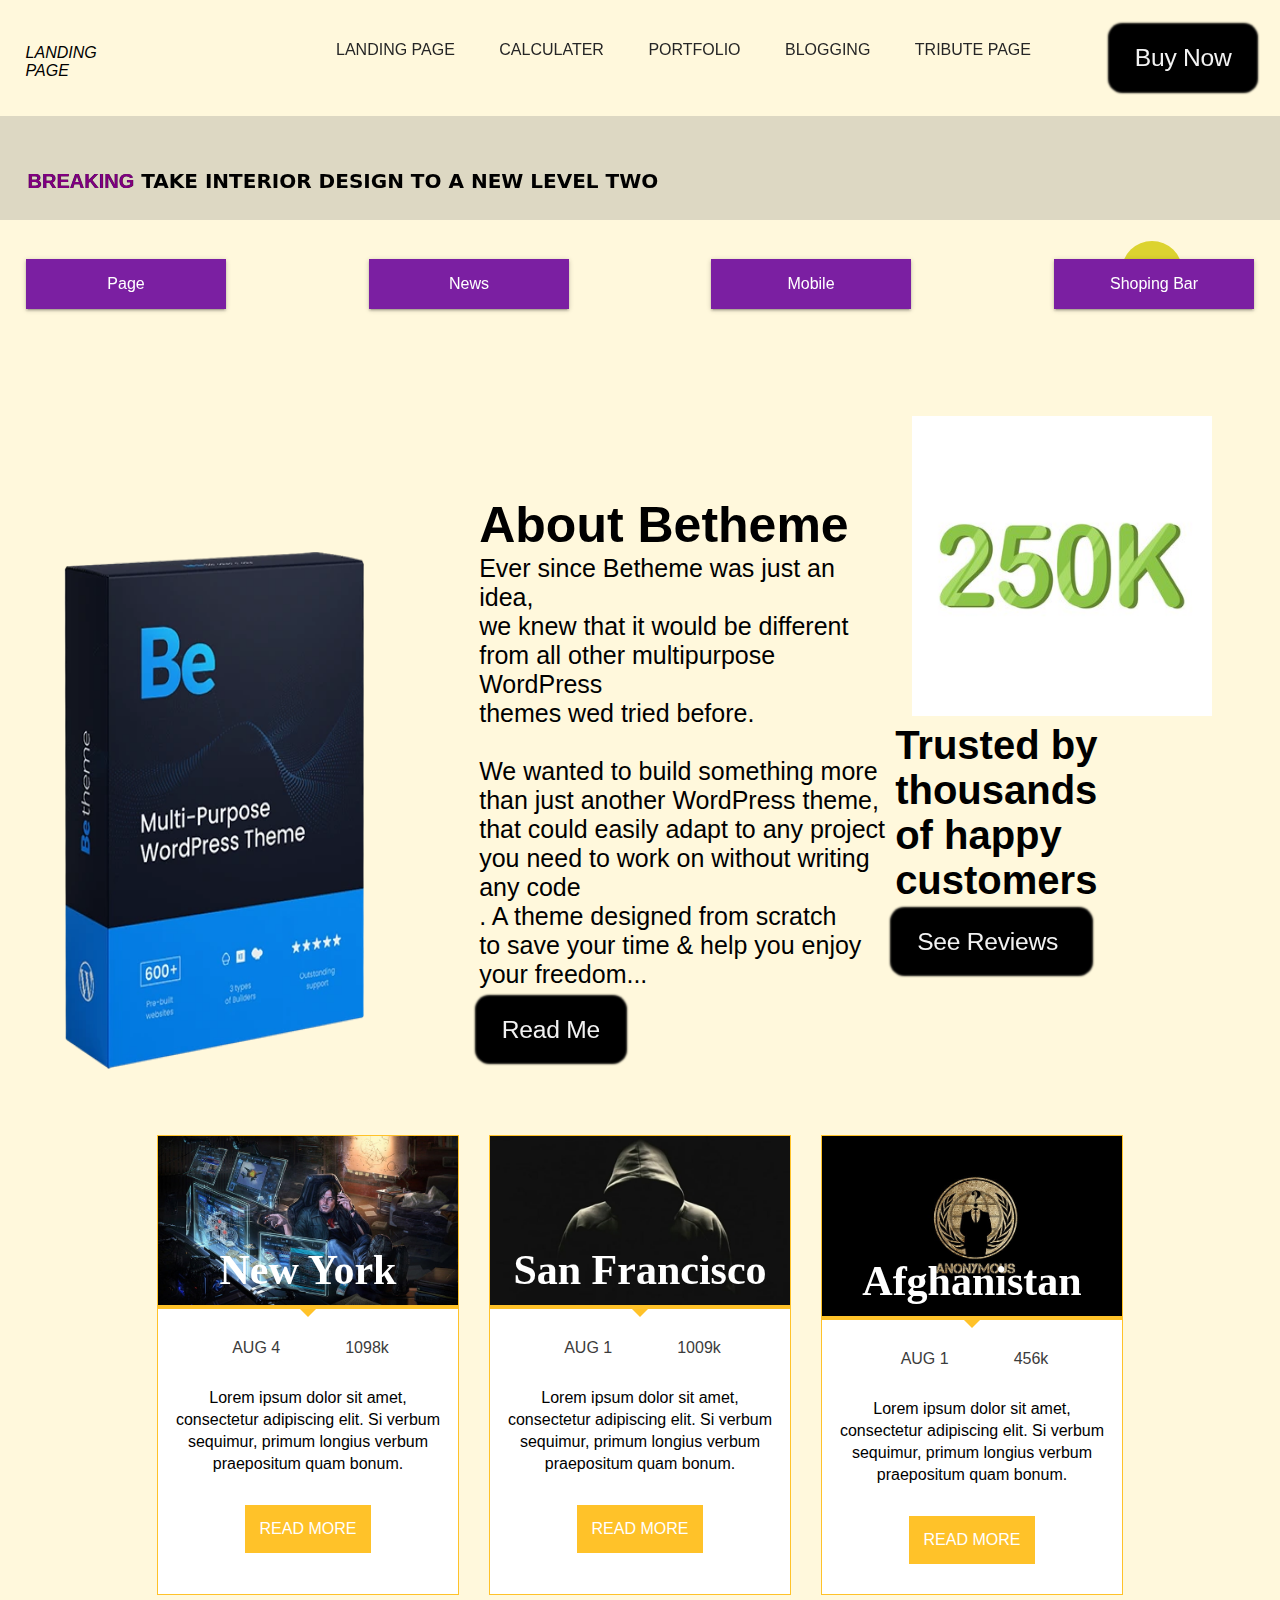
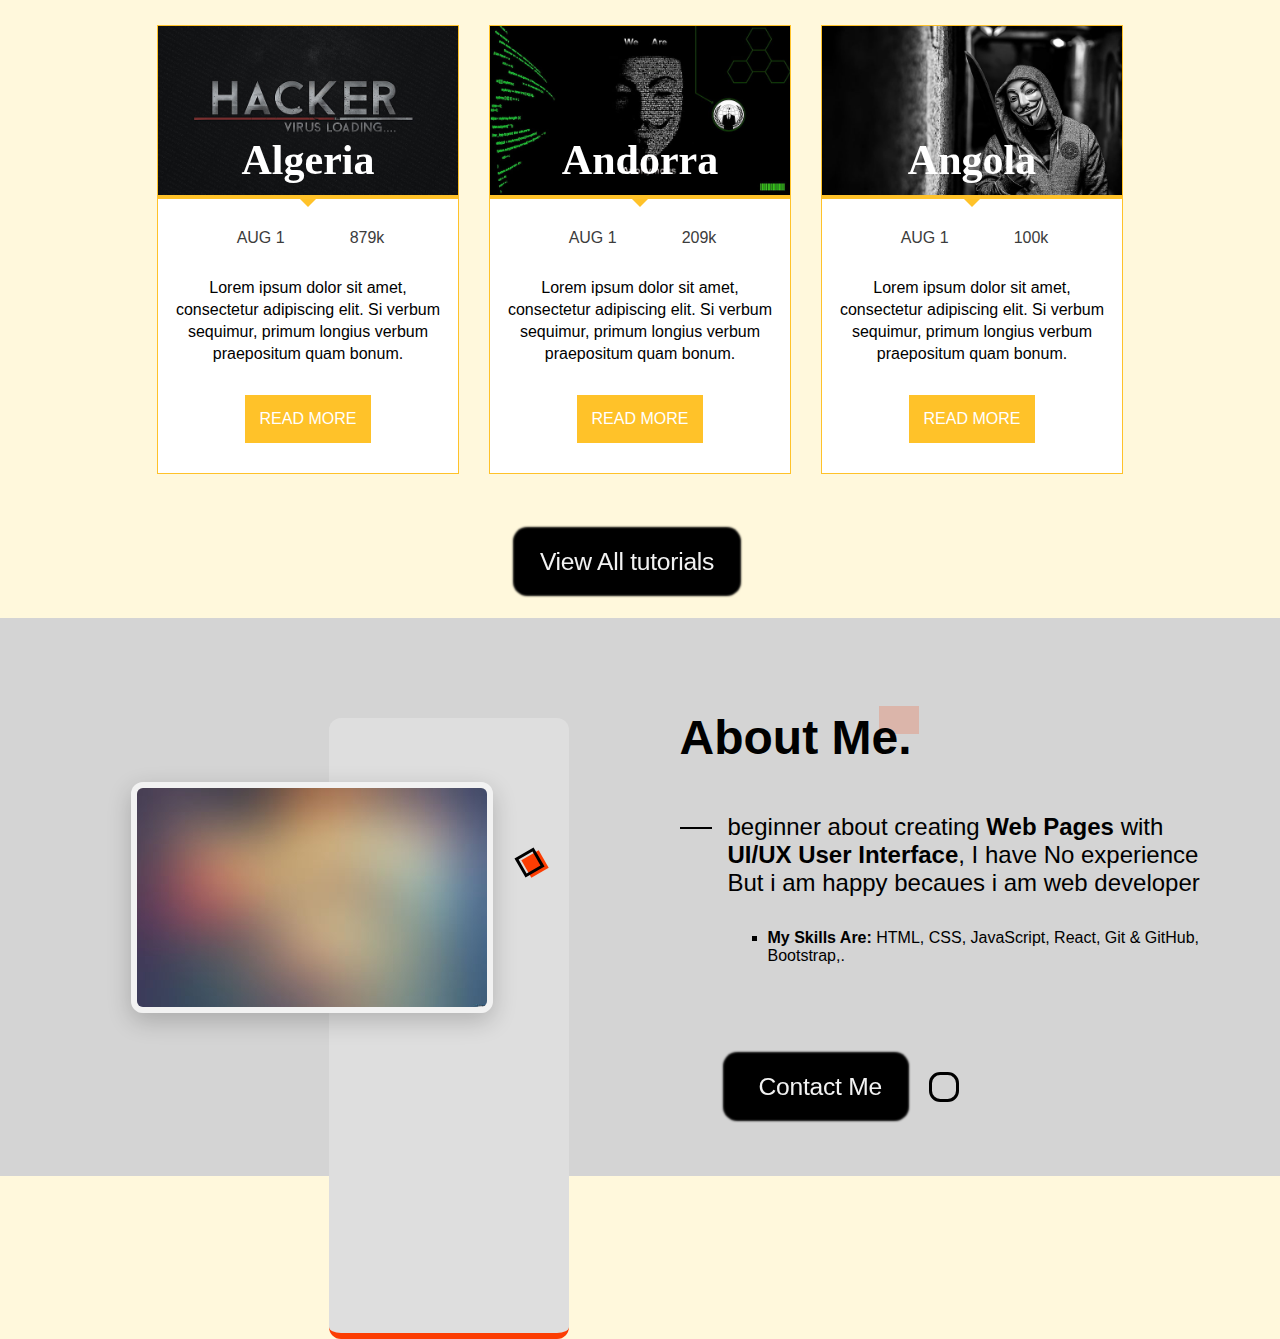
<file: index.html>
<!DOCTYPE html>
<html lang="en">
<head>
    <meta charset="UTF-8">
    <meta name="viewport" content="width=device-width, initial-scale=1.0">
    
    <title>LANDING PAGE</title>
    <link rel="stylesheet" href="https://cdnjs.cloudflare.com/ajax/libs/font-awesome/6.5.2/css/all.min.css" integrity="sha512-SnH5WK+bZxgPHs44uWIX+LLJAJ9/2PkPKZ5QiAj6Ta86w+fsb2TkcmfRyVX3pBnMFcV7oQPJkl9QevSCWr3W6A==" crossorigin="anonymous" referrerpolicy="no-referrer" />
<link rel="stylesheet" href="style.css">

</head>
<body>
    <!-- this is the navbar -->
  <div class="responsive-bar">
    <div class="logo">
        </div>
        <div class="menu">
        <h4>Menu</h4>
        </div>
    </div>
<nav>
        <div class="logo">
        </div>
     <ul>
        <li><a href="#">LANDING PAGE</a></li>
         <li><a href="file:///E:/Codesoft/Codesoft/calculater/index.html">Calculater</a></li>
         <li><a href="file:///E:/Codesoft/Codesoft/Portfolio/index.html">Portfolio</a></li>
         <li><a href="index.page2.html">BLOGGING</a></li>
         <li><a href="file:///E:/Codesoft/Codesoft/TRIBUTE%20PAGE/index.html">TRIBUTE PAGE</a></li>
        </ul>
    </nav>
             <!-- this is navbar part there icon -->
    <div class="contanier">
        <div class="navbar">
           <div class="icon"><br> <i class="fa-brands fa-discord"> LANDING PAGE</i></div>
            <button class="button">Buy Now</button>
        </div>
    </div>
    <!-- second line bar -->
    <div class="navbar2">
            <h3 class="h3"> <samp style="color: purple;">BREAKING</samp>
                TAKE INTERIOR DESIGN TO A NEW LEVEL TWO</h3>
                <div class="searchBox">
                    <input type="search" placeholder="Search">
                    <i class="fa fa-search"></i>
                </div>
    </div>
        <!-- this is line dropdown -->
    <div class="drop" >
        <div class="dropdown">Page
            <ul class="dropdown-menu">
              <li><a href="#">Home One</a></li>
              <li><a href="#">Home Two</a></li>
              <li><a href="#">About Page</a></li>
              <li><a href="#">Contact</a></li>
            </ul>
            
    </div>
    <div class="dropdown">News
        <ul class="dropdown-menu">
          <li><a href="#">Basket Bull</a></li>
          <li><a href="#">Cricket</a></li>
          <li><a href="#">Boxing</a></li>
          <li><a href="#">Other</a></li>
        </ul>
</div>
<div class="dropdown">Mobile
    <ul class="dropdown-menu">
      <li><a href="#">Q mobile</a></li>
      <li><a href="#">I phone</a></li>
      <li><a href="#">Biov</a></li>
      <li><a href="#">Harry</a></li>
    </ul>
</div>
<div class="dropdown">Shoping Bar
    <ul class="dropdown-menu">
      <li><a href="#">Stylo</a></li>
      <li><a href="#">Nike</a></li>
      <li><a href="#">blogo</a></li>
      <li><a href="#">ailbaba</a></li>
    </ul>
</div>
    </div>

    <!-- three line betheme img  -->

    <div class="betheme">
      <img class="box1" src="./betheme-box.webp" alt="">
      <div class="themebe"><h1>
        About Betheme
      </h1>
      <p>Ever since Betheme was just an idea, <br>
         we knew that it would be different<br>
          from all other multipurpose WordPress<br>
           themes wed tried before.</p><br>
           <p>We wanted to build something more <br>
            than just another WordPress theme,<br>
             that could easily adapt to any project<br>
              you need to work on without writing any code<br>
              . A theme designed from scratch <br>
              to save your time & help you enjoy <br>
              your freedom...</p>
              <button class="button">Read Me</button>
       </div>
      <div class="viewport">
        <img class="box1" src="./250k-followers-token-thanks-celebration-250000-subscribers-banner_945339-1462.jpg" alt="">
        <h1 style="font-size: 40px;" >Trusted by thousands <br>
          of happy customers</h1>
          <button class="button">See Reviews <i class="fa-solid fa-arrow-right"></i></button>
      </div>
    </div>
       <br>
       <br>
  

<!-- img card bar -->

       <div class="blog-wrapper">
        <div class="blog-card">
          <div class="card-img"><img src="row 1.jpg">
            <h1>New York</h1>
          </div>
          <div class="card-details"><span><i class="fa fa-calendar"></i>AUG 4</span><span><i class="fa fa-heart"></i>1098k</span></div>
          <div class="card-text"><p>Lorem ipsum dolor sit amet, consectetur adipiscing elit. Si verbum sequimur, primum longius verbum praepositum quam bonum.</p></div>
          <div class="read-more">Read More</div>
        </div>
        <div class="blog-card">
          <div class="card-img"><img src="row2.jpg">
            <h1>San Francisco</h1>
          </div>
          <div class="card-details"><span><i class="fa fa-calendar"></i>AUG 1</span><span><i class="fa fa-heart"></i>1009k</span></div>
          <div class="card-text"><p>Lorem ipsum dolor sit amet, consectetur adipiscing elit. Si verbum sequimur, primum longius verbum praepositum quam bonum.</p></div>
          <div class="read-more">Read More</div>
        </div>
        <div class="blog-card">
          <div class="card-img"><img src="row3.jpg">
            <h1>Afghanistan</h1>
          </div>
          <div class="card-details"><span><i class="fa fa-calendar"></i>AUG 1</span><span><i class="fa fa-heart"></i>456k</span></div>
          <div class="card-text"><p>Lorem ipsum dolor sit amet, consectetur adipiscing elit. Si verbum sequimur, primum longius verbum praepositum quam bonum.</p></div>
          <div class="read-more">Read More</div>
        </div>
        <div class="blog-card">
          <div class="card-img"><img src="row04.jpg">
            <h1>Algeria</h1>
          </div>
          <div class="card-details"><span><i class="fa fa-calendar"></i>AUG 1</span><span><i class="fa fa-heart"></i>879k</span></div>
          <div class="card-text"><p>Lorem ipsum dolor sit amet, consectetur adipiscing elit. Si verbum sequimur, primum longius verbum praepositum quam bonum.</p></div>
          <div class="read-more">Read More</div>
        </div>
        <div class="blog-card">
          <div class="card-img"><img src="row5.jpg">
            <h1>Andorra</h1>
          </div>
          <div class="card-details"><span><i class="fa fa-calendar"></i>AUG 1</span><span><i class="fa fa-heart"></i>209k</span></div>
          <div class="card-text"><p>Lorem ipsum dolor sit amet, consectetur adipiscing elit. Si verbum sequimur, primum longius verbum praepositum quam bonum.</p></div>
          <div class="read-more">Read More</div>
        </div>
        <div class="blog-card">
          <div class="card-img"><img src="row6.jpg">
            <h1>Angola</h1>
          </div>
          <div class="card-details"><span><i class="fa fa-calendar"></i>AUG 1</span><span><i class="fa fa-heart"></i>100k</span></div>
          <div class="card-text"><p>Lorem ipsum dolor sit amet, consectetur adipiscing elit. Si verbum sequimur, primum longius verbum praepositum quam bonum.</p></div>
          <div class="read-more">Read More</div>
        </div>
      </div>
      <div align="center" ><button class="button">View All tutorials</button></div>
            
      <!-- four line about section last one -->

      <section class="about section" id="about">
        <div class="about__container container grid">
          <h2 class="section__title-1">
            <span>About Me.</span>
          </h2>
      
          <div class="about__perfil">
            <div class="about__image">
              <img src="./blur.jpg" alt="image" class="about__img">
      
              <div class="about__shadow"></div>
      
              <div class="geometric-box"></div>
      
              <div class="about__box"></div>
            </div>
          </div>
      
          <div class="about__info">
            <p class="about__description">
              beginner about creating <b>Web Pages</b> with
              <b>UI/UX User Interface</b>, I have  No
              experience But i am happy becaues i am web developer
              
            </p>
      
            <ul class="about__list">
              <li class="about__item">
                <b>My Skills Are:</b> HTML, CSS, JavaScript,
                React, Git & GitHub, Bootstrap,.
              </li>
            </ul>
      
            <div class="about__buttons">
              <a href="#contact" class="button">
                <i class="ri-send-plane-line"></i> Contact Me
              </a>
      
              <a href="https://www.linkedin.com/in/hk-khan-17b7842b8/" target="_blank" class="button__ghost">
                <i class="ri-linkedin-box-line"></i>
              </a>
            </div>
          </div>
        </div>
      </section>

</body>
        <script type="text/javascript">
        $(window).on('scroll',function(){
            if($(window).scrollTop()){
                $('nav').addClass('black');
            }
            else{
                $('nav').removeClass('black');
            }
        })
  /*menu button onclick function*/         $(document).ready(function(){
                $('.menu h4').click(function(){
                    $("nav ul").toggleClass("active")
            })
            })
        </script>
</html>
</file>
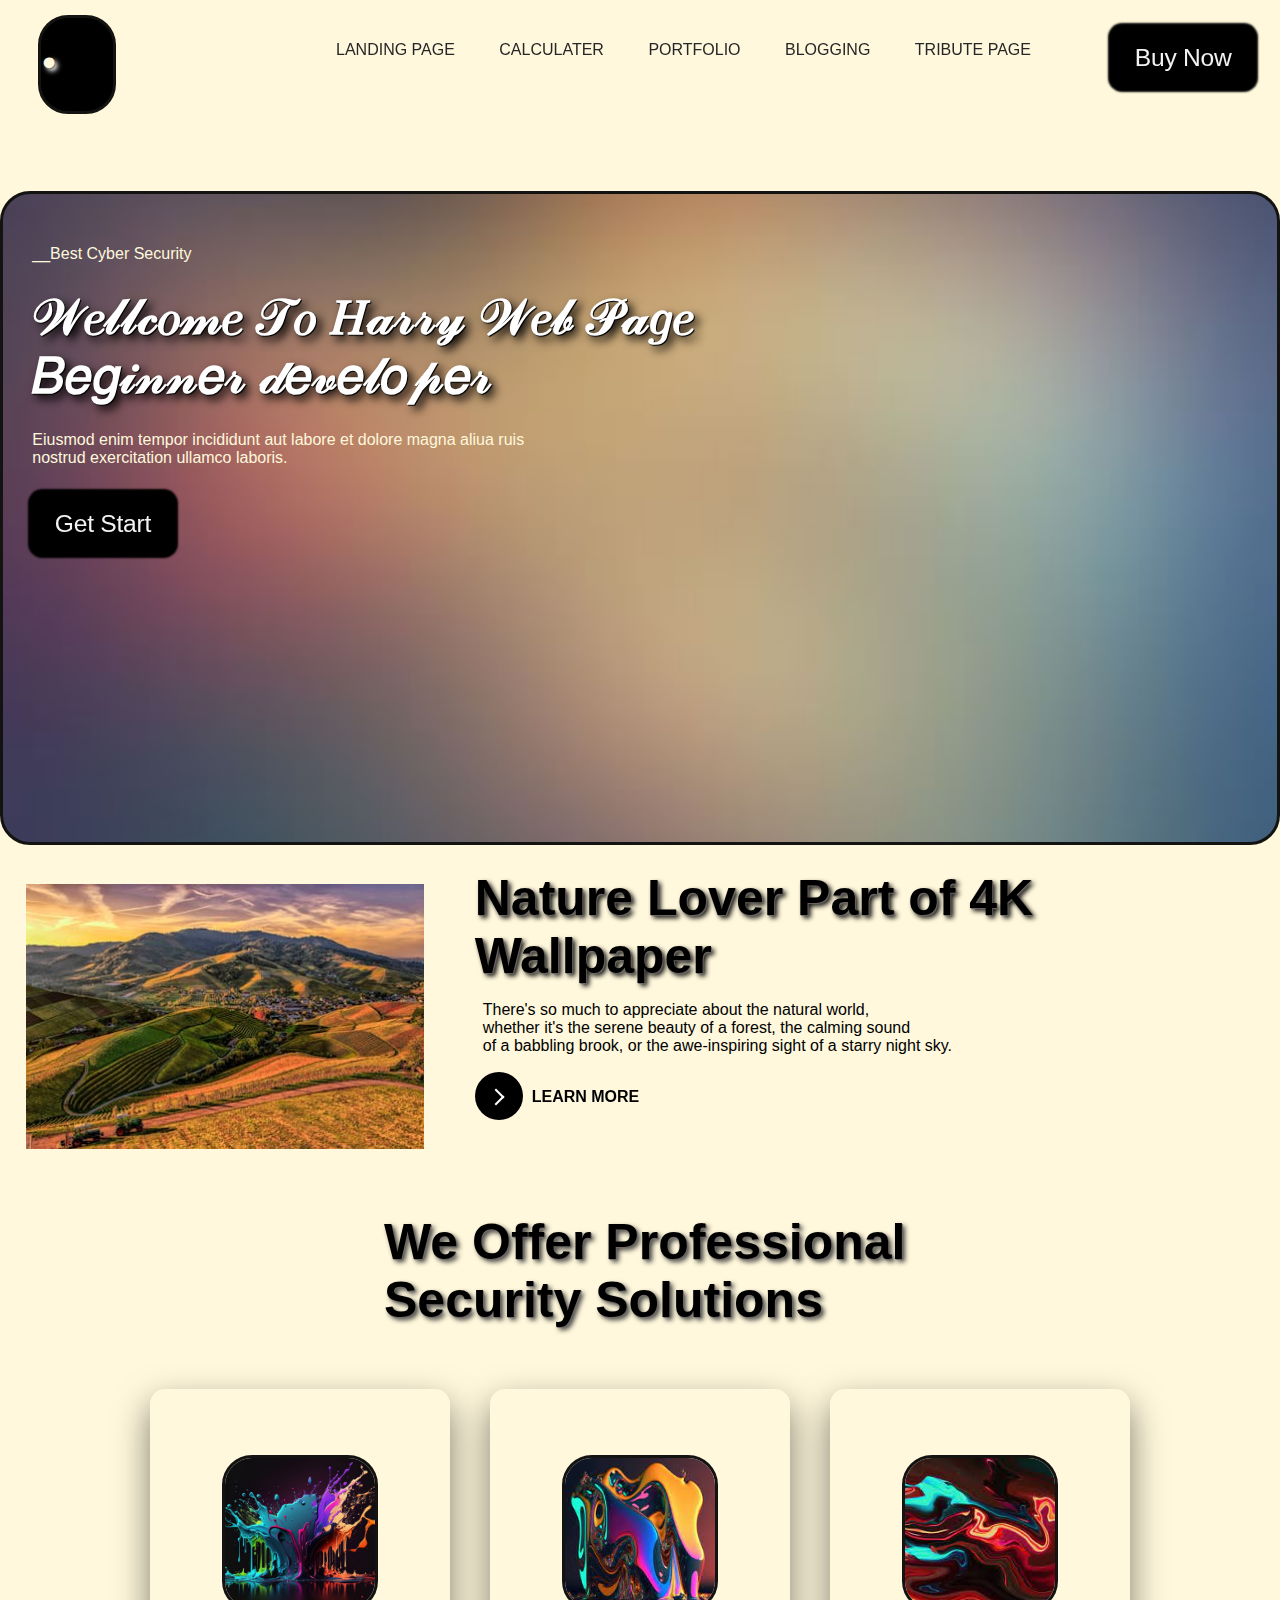
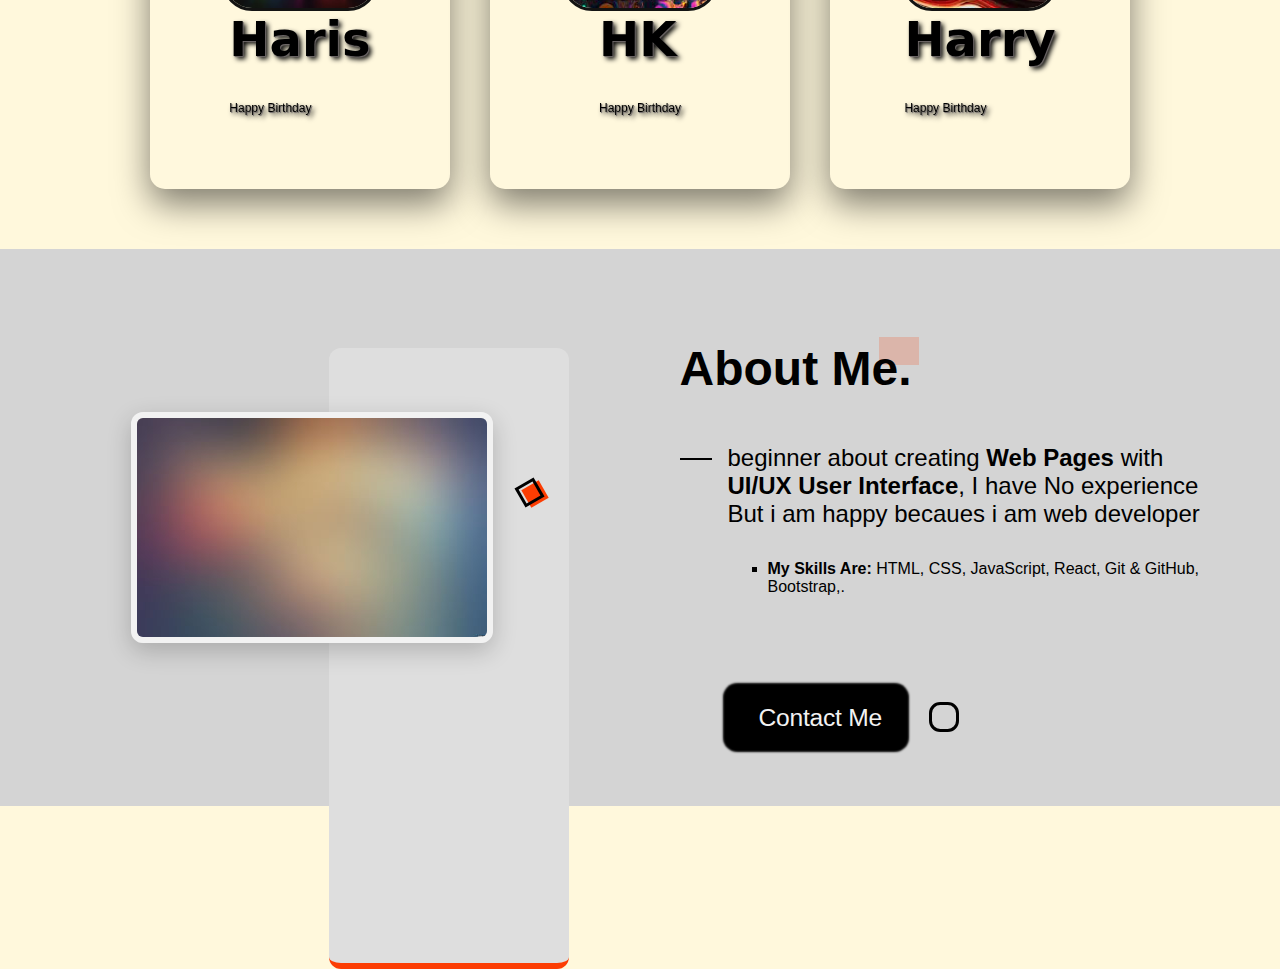
<file: index.page2.html>
<!DOCTYPE html>
<html lang="en">
<head>
    <meta charset="UTF-8">
    <meta name="viewport" content="width=device-width, initial-scale=1.0">
    <title>BLOGGING PLATFORM</title>
    <link rel="stylesheet" href="https://cdnjs.cloudflare.com/ajax/libs/font-awesome/6.5.2/css/all.min.css" integrity="sha512-SnH5WK+bZxgPHs44uWIX+LLJAJ9/2PkPKZ5QiAj6Ta86w+fsb2TkcmfRyVX3pBnMFcV7oQPJkl9QevSCWr3W6A==" crossorigin="anonymous" referrerpolicy="no-referrer" />
    <link rel="stylesheet" href="style.css">
</head>
<body class="bodyone">
      <!-- this is the navbar -->
  <div class="responsive-bar">
    <div class="logo">
        </div>
        <div class="menu">
        <h4>Menu</h4>
        </div>
    </div>
<nav>
        <div class="logo">
        </div>
     <ul>
        <li><a href="index.html">LANDING PAGE</a></li>
         <li><a href="file:///E:/Codesoft/Codesoft/calculater/index.html">Calculater</a></li>
         <li><a href="file:///E:/Codesoft/Codesoft/Portfolio/index.html">Portfolio</a></li>
         <li><a href="#">BLOGGING</a></li>
         <li><a href="file:///E:/Codesoft/Codesoft/TRIBUTE%20PAGE/index.html">TRIBUTE PAGE</a></li>
        </ul>
    </nav>
             <!-- this is navbar part there icon -->
    <div class="contanier">
        <div class="navbar">
           <div class="logoname"><br> <i class="fa-brands fa-discord">●⃝𝐇𝐊</i></div>
            <button class="button">Buy Now</button>
        </div>
    </div>
        <div class="textbackgroud">
    <div class="textone">
   
        <p class="texttwo">__Best Cyber Security</p>
        <h1 class="textthree">𝒲𝑒𝓁𝓁𝒸𝑜𝓂𝑒 𝒯𝑜 𝐻𝒶𝓇𝓇𝓎 𝒲𝑒𝒷 𝒫𝒶𝑔𝑒
            
            <br> 𝐵𝑒𝑔𝒾𝓃𝓃𝑒𝓇 𝒹𝑒𝓋𝑒𝓁𝑜𝓅𝑒𝓇</h1>
            <p class="textfour">Eiusmod enim tempor incididunt aut labore et dolore magna aliua ruis <br>
              nostrud exercitation ullamco laboris.</p>
              <button class="button">Get Start</button>
            </div>
        </div>
        <!-- part two  -->

        <div class="parttwo">
            <div class="wallpaper1"><img src="wallpaper1.jpeg" alt="">
            </div>
            <div class="moretext">
               <h1 class="moreone" >Nature Lover Part of 4K Wallpaper</h1>
               <p class="moretwo">There's so much to appreciate about the natural world, <br>
                 whether it's the serene beauty of a forest, the calming sound <br>
                  of a babbling brook, or the awe-inspiring sight of a starry night sky.</p>
                  <div id="conta">
                    <button class="learn-more">
                      <span class="circle" aria-hidden="true">
                        <span class="icon arrow"></span>
                      </span>
                      <span class="button-text">Learn More</span>
                    </button>
                  </div>
            </div>
        </div>
           <!-- part three -->
        <div class="partthree">
            <h1 class="Our">We Offer Professional<br> Security  Solutions</h1>
            <sect>
                <div class="contain">
                    <div class="car">
                        <div class="conte">
                            <div class="imgBx">
                                <img src="photo1.jpg">
                            </div>
                            <div class="contentBx">
                                <h3>Haris<br><span>Happy Birthday</span></h3>
                            </div>
                        </div>
                        <ul class="sci">
                            <li>
                                <a href="">happy</a>
                            </li>
                            <li>
                                <a href="">birth</a>
                            </li>
                            <li>
                                <a href="">day</a>
                            </li>
                        </ul>
                    </div>
                    <div class="car">
                        <div class="conte">
                            <div class="imgBx">
                                <img src="photo2.jpeg">
                            </div>
                            <div class="contentBx">
                                <h3>HK<br><span>Happy Birthday</span></h3>
                            </div>
                        </div>
                        <ul class="sci">
                            <li>
                                <a href="">happy</a>
                            </li>
                            <li>
                                <a href="">birth</a>
                            </li>
                            <li>
                                <a href="">day</a>
                            </li>
                        </ul>
                    </div>
                    <div class="car">
                        <div class="conte">
                            <div class="imgBx">
                                <img src="photo3.jpeg">
                            </div>
                            <div class="contentBx">
                                <h3>Harry<br><span>Happy Birthday</span></h3>
                            </div>
                        </div>
                        <ul class="sci">
                            <li>
                                <a href="">happy</a>
                            </li>
                            <li>
                                <a href="">birth</a>
                            </li>
                            <li>
                                <a href="">day</a>
                            </li>
                        </ul>
                    </div>
                </div>
            </sect>
        </div>


        <section class="about section" id="about">
            <div class="about__container container grid">
              <h2 class="section__title-1">
                <span>About Me.</span>
              </h2>
          
              <div class="about__perfil">
                <div class="about__image">
                  <img src="./blur.jpg" alt="image" class="about__img">
          
                  <div class="about__shadow"></div>
          
                  <div class="geometric-box"></div>
          
                  <div class="about__box"></div>
                </div>
              </div>
          
              <div class="about__info">
                <p class="about__description">
                  beginner about creating <b>Web Pages</b> with
                  <b>UI/UX User Interface</b>, I have  No
                  experience But i am happy becaues i am web developer
                  
                </p>
          
                <ul class="about__list">
                  <li class="about__item">
                    <b>My Skills Are:</b> HTML, CSS, JavaScript,
                    React, Git & GitHub, Bootstrap,.
                  </li>
                </ul>
          
                <div class="about__buttons">
                  <a href="#contact" class="button">
                    <i class="ri-send-plane-line"></i> Contact Me
                  </a>
          
                  <a href="https://www.linkedin.com/in/hk-khan-17b7842b8/" target="_blank" class="button__ghost">
                    <i class="ri-linkedin-box-line"></i>
                  </a>
                </div>
              </div>
            </div>
          </section>
    
</body>
</html>
</file>
<file: style.css>
*{
    margin: 0;
    font-family: 'Gill Sans', 'Gill Sans MT', Calibri, 'Trebuchet MS', sans-serif;
}
body{
  background-color: cornsilk;
}

.responsive-bar{
  display: none;
}
nav{
  width: 100%;
  position: fixed;
  top: 0;
  left: 0;
  height: 100px;
  padding: 10px 100px;
  box-sizing: border-box;
  transition: .5s;
}
nav.black{
  background: rgba(0,0,0,0.8);
  height: 80px;
  padding: 10px 50px;
}
nav .logo{
  float: left;
}
nav .logo img{
  height: 80px;
  transition: .5s;
}
nav.black .logo img{
  height: 60px;
}
nav > ul{
  width: 80%;
  margin: 0 auto;
  padding: 0;
  float: right;
}
nav > ul > li{
  list-style: none;
  display: inline-block;
}
nav > ul > li > a:hover{
  background: #f00;
  color: #fff;
}
nav > ul > li > a{
  color: #262626;
  text-decoration: none;
  text-transform: uppercase; /*for capitalisation of letters */
  line-height: 80px;
  padding: 5px 20px;
  transition: .5s;   
}
nav.black > ul > li > a{
  color: #fff;
  line-height: 60px;
}
@media(max-width:768px){
  .responsive-bar{
      display: block;
      width: 100%;
      height: 60px;
      background: #262626;
      position: fixed;
      top: 0;
      left: 0;
      padding: 5px 20px;
      box-sizing: border-box;
      z-index: 1;
  }
  .responsive-bar .logo img{
      float: left;
      height: 50px;  
  }
  .responsive-bar .menu h4{
      float: right;
      color: #fff;
      margin: 0;
      padding: 0;
      line-height: 50px;
      cursor: pointer;
      text-transform: uppercase;
  }
  nav{
      padding: 0;
  }
  nav,
  nav.black{
  background: #262626;
  height: 60px;
  padding: 0;
  }
  nav .logo{
      display: none;
  }
  nav ul{
      position: absolute;
      width: 100%;
      top: 60px;
      left: 0;
      background: #262626;
      float: none;
      display: none;
  }
  nav ul.active{
      display: block;
  }
  nav ul li{
      width: 100%;
  }
  nav ul li a{
      display: block;
      padding: 0;
      width: 100%;
      text-align: center;
      line-height: 30px !important;
      color: #fff;
      
  }

  nav > ul{
      width: 100%;
      display: none;
  }
  nav > ul > li{
      display: block;
      text-align: center;
  }
  .active{
      display: block;
  }
}

.contanier{
   background-color: cornsilk;

}
.navbar{
    display: flex;
    justify-content: space-between;
      border-radius: 30em;
}
.icon{
    width: 9%;
    height: 10vh;
     margin-left: 2%;
     margin-top: 2%;
     color:black;
     
}

h1{
    font-size: 50px;
    color: #FFC229;
    margin-top: 2%;
}
.button {
      appearance: none;
      background-color: #FFFFFF;
      border-radius: 40em;
      border-style: none;
      box-shadow: #ADCFFF 0 -12px 6px inset;
      box-sizing: border-box;
      color: #000000;
      cursor: pointer;
      display: inline-block;
      font-size: 1.2rem;
      font-weight: 500;
      letter-spacing: -.24px;
      margin: 0;
      outline: none;
      padding: 1rem 1.3rem;
      quotes: auto;
      text-align: center;
      text-decoration: none;
      transition: all .15s;
      user-select: none;
      -webkit-user-select: none;
      touch-action: manipulation;
      margin-top: 2%;
      margin-bottom: 2%;
      margin-right: 2%;
    }
    
    .button {
      background-color: #FFC229;
      box-shadow: 0px 0px 2px 2px rgb(0,0,0);
      transform: scale(1.125);
    }
    
    .button {
      transform: scale(1.025);
    }
    
    @media (min-width: 768px) {
      .button {
        font-size: 1.5rem;
        padding: .75rem 2rem;
      }
    }  
    
    .navbar2{
        display: flex;
        justify-content: space-between;
        background-color: rgba(128, 128, 128, 0.272);
    }
    .h3{
        font-size: 20px;
        margin-top: 4%;
        margin-bottom: 2%;
        margin-left: 2%;
     
       
        
    }
    .h3{
        
            --b: 0.1em;   /* the thickness of the line */
            --c: #1095c1; /* the color */
            
            color: #0000;
            padding-block: var(--b);
            background: 
              linear-gradient(var(--c) 50%,#000 0) 0% calc(100% - var(--_p,0%))/100% 200%,
              linear-gradient(var(--c) 0 0) 0% var(--_p,0%)/var(--_p,0%) var(--b) no-repeat;
            -webkit-background-clip: text,padding-box;
                    background-clip: text,padding-box;
            transition: .3s var(--_s,0s) linear,background-size .3s calc(.3s - var(--_s,0s));
          }
          .h3:hover {
            --_p: 100%;
            --_s: .3s;
          }
          
          h3 {
            font-family: system-ui, sans-serif;
            font-size: 3rem;
            margin:0;
            cursor: pointer;
            padding: 0 .1em;
          }
    
    .searchBox {
        position: absolute;
        top: 30%;
        left: 90%;
        transform: translate(-50%,-50%);
        display: flex;
        justify-content: center;
        align-items: center;
    }
    
    .searchBox input{
        background-color: rgb(48,168,220);
        border: none;
        outline: none;
        width: 0;
        padding: 0; 
        opacity: 0;
        border-radius: 40px;
        line-height: 40px;
        font-size: 18px;
        color: #fff;
        transition: all 1s;
    }
    
    .searchBox input::placeholder {
        color: rgba(255,255,255,.5);
        font-weight: 400;
    }
    
    .searchBox i {
        background-color: rgb(220, 211, 48);
        width: 40px;
        height: 40px;
        padding: 9px 10px;
        border-radius: 50%;
        text-align: center;
        line-height: 40px;
        font-size: 20px;
        cursor: pointer;
        transition: all .5s;
    }
    
    .searchBox:hover input{
        width: 240px;
        opacity: 1;
        padding: 10px 20px;
    }
    
    .searchBox:hover i{
        color: #fff;
    }
     

    .drop{
     display: flex;
     justify-content: space-between;
     margin-top: 3%;
     margin-left: 2%;
     margin-right: 2%;
     

     
    }
    .dropdown {
        background: #7b1fa2;
        color: #fff;
        cursor: pointer;
        height: 50px;
        line-height: 50px;
        position: relative;
        width: 200px;
        text-align: center;
        text-decoration: none;
        z-index: 1;
        transform: perspective(1000px);
         -webkit-box-shadow: 0 2px 2px 0 rgba(0, 0, 0, 0.14), 0 3px 1px -2px rgba(0, 0, 0, 0.12), 0 1px 5px 0 rgba(0, 0, 0, 0.2);
        box-shadow: 0 2px 2px 0 rgba(0, 0, 0, 0.14), 0 3px 1px -2px rgba(0, 0, 0, 0.12), 0 1px 5px 0 rgba(0, 0, 0, 0.2);
      }
      
      .dropdown-menu {
        background-color: #fff;
        list-style-type: none;
        margin: 0;
        padding: 0;
        position: absolute;
        left: 0;
        opacity: 0;
        text-align: center;
        top: 0;
        visibility: hidden;
        z-index: -99999;
      }
      
      .dropdown-menu li:first-child {
        cursor: default;
      }
      
      .dropdown-menu a {
        color: #000;
        display: inline-block;
        width: 100%;
        text-decoration: none;
        -webkit-transition: all 1s;
        transition: all 1s;
      }
      
      .dropdown-menu a:hover {
        background: #ba68c8;
        color: #fff;
      }
      
      .dropdown:hover .dropdown-menu {
        background: #7b1fa2;
        opacity: 1;
        visibility: visible;
        top: 100%;
        width: 100%;
        -webkit-transition: all .5s, background, 2s .5s linear;
        transition: all .5s, background 2s .5s linear;
      }
      /* .zindex{
       
          width: 24%;
          height: 35vh;
       
         margin-top: 5%;
        margin-bottom: 5%;
        margin-left: 9%; 
         display: flex;
        justify-content: space-between; 
        gap: 5%;
        

      } */
      .Card{
        font-size: 30px;
     margin-top: 50%;
        margin-bottom: 30%;
      }

      .betheme{
        display: flex; 
         justify-content:space-between;
         margin-top: 14%;
      }
      .box1{
        width:300px ;
        margin-top: 5%;
        margin-left: 5%;
        
      }
      .themebe{
        font-size: 25px;
        margin-left: 9%;
        
      }
      .viewport{
      margin-right: 3%;
        margin-top: -7%;
      }



      .blog-wrapper{
        padding:15px;
        display:flex;
        flex-direction:row;
        justify-content:center;
        flex-wrap:wrap;
        .blog-card{
          @include transition(.3s);
          max-width:300px;
          margin:15px;
          background:#fff;
          border:1px solid #FFC229;
          text-align:center;
          cursor:pointer;
          &:hover{
            box-shadow: 0 3px 10px 0 rgba(0,0,0,.1);
            .card-img{
              img{
                opacity:0.8;
              }
            }
          }
          .card-img{
            position:relative;
            text-align:center;
            background:#FFC229;
            img{
              @include transition(.3s);
              max-height:180px;
              width:100%;
              border-bottom:4px solid #FFC229;
            }
            &:before{
              content:'';
              position: absolute;
              bottom: -8px;
              left: 50%;
              margin-left: -10px;
              width: 0;
              height: 0;
              border-top: solid 10px #FFC229;
              border-left: solid 10px transparent;
              border-right: solid 10px transparent;
            }
            h1{
              position:absolute;
              margin:0;
              font-size:42px;
              bottom:15px;
              width:100%;
              color:#fff;
              font-family: 'Slabo 27px', serif;
            }
          }
          .card-details{
            margin-top:30px;
            font-family: 'Roboto', sans-serif;
            color:#3C3C3C;
            span{   
              padding:0 30px;
              i{
                margin-right:5px;
              }
              
            }
          }
          .card-text{
            padding:30px 15px;
            font-family: 'Roboto', sans-serif;
            line-height:22px;
          }
          .read-more{
            @include transition(.3s);
            display:inline-block;
            width:auto;
            text-align:center;
            text-transform:uppercase;
            background:#FFC229;
            color:#fff;
            padding:15px;
            margin-bottom:30px;
            font-family: 'Oswald', sans-serif;
            &:hover{
              background: darken(rgb(255, 208, 0),20%);
            }
          }
        }
      }
    

      :root {
        --header-height: 3.5rem;
      
        /*========== Colors ==========*/
        /*Color mode HSL(hue, saturation, lightness)*/
        --first-color: hsl(14, 98%, 50%);
        --black-color: hsl(0, 0%, 0%);
        --black-color-light: hsl(0, 0%, 40%);
        --white-color: hsl(0, 0%, 95%);
        --title-color: hsl(0, 0%, 0%);
        --text-color: hsl(0, 0%, 35%);
        --text-color-light: hsl(0, 0%, 64%);
        --body-color: hsl(0, 0%, 87%);
        --container-color: hsl(0, 0%, 83%);
      
        /*========== Font and typography ==========*/
        /*.5rem = 8px | 1rem = 16px ...*/
        --body-font: "Bai Jamjuree", sans-serif;
        --biggest-font-size: 2.5rem;
        --h1-font-size: 1.75rem;
        --h2-font-size: 1.25rem;
        --h3-font-size: 1.125rem;
        --normal-font-size: 0.938rem;
        --small-font-size: 0.813rem;
        --smaller-font-size: 0.75rem;
      
        /*========== Font weight ==========*/
        --font-regular: 400;
        --font-medium: 500;
        --font-semi-bold: 600;
        --font-bold: 700;
      
        /*========== z index ==========*/
        --z-tooltip: 10;
        --z-fixed: 100;
      }
      
      /*========== Responsive typography ==========*/
      @media screen and (min-width: 1150px) {
        :root {
          --biggest-font-size: 4.5rem;
          --h1-font-size: 3rem;
          --h2-font-size: 1.5rem;
          --h3-font-size: 1.25rem;
          --normal-font-size: 1rem;
          --small-font-size: 0.875rem;
          --smaller-font-size: 0.813rem;
        }
      }
      
      /*=============== BASE ===============*/
      
      
      html {
        scroll-behavior: smooth;
      }
      
      
      
      h1,
      h2,
      h3,
      h4 {
        color: var(--title-color);
        font-weight: var(--font-bold);
      }
      
      ul {
        list-style: none;
      }
      
      a {
        text-decoration: none;
      }
      
      img {
        display: block;
        max-width: 100%;
        height: auto;
      }
      
      /*=============== THEME ===============*/
      .nav__buttons {
        display: flex;
        align-items: center;
        column-gap: 1rem;
      }
      
      .change-theme {
        font-size: 1.25rem;
        color: var(--title-color);
        cursor: pointer;
        transition: color .3s;
      }
      
      /*=============== REUSABLE CSS CLASSES ===============*/
      .container {
        max-width: 1120px;
        margin-inline: 1.5rem;
      }
      
      .grid {
        display: grid;
        gap: 1.5rem;
      }
      
      .section {
        padding-block: 4rem 2rem;
      }
      
      .section__title-1,
      .section__title-2 {
        position: relative;
        font-size: var(--h1-font-size);
        width: max-content;
        margin: 0.75rem auto 2rem;
      }
      
      .section__title-1 span,
      .section__title-2 span {
        z-index: 5;
        position: relative;
      }
      
      .section__title-1::after,
      .section__title-2::after {
        content: "";
        width: 40px;
        height: 28px;
        background-color: hsla(14, 98%, 50%, 0.2);
        position: absolute;
        top: -4px;
        right: -8px;
      }
      
      .section__title-2::after {
        top: initial;
        bottom: -4px;
      }
      
      .geometric-box {
        position: absolute;
        width: 20px;
        height: 20px;
        background-color: var(--first-color);
        rotate: -30deg;
      }
      
      .geometric-box::after {
        content: "";
        position: absolute;
        width: 16px;
        height: 16px;
        border: 3px solid var(--black-color);
        left: -5px;
        top: -5px;
      }
      
      .main {
        overflow: hidden; /* For animation ScrollReveal */
      }
      
      /*=============== BUTTON ===============*/
      .button,
      .button__ghost {
        display: flex;
        align-items: center;
        justify-content: center;
        column-gap: 0.5rem;
      }
      
      .button {
        background-color: var(--black-color);
        padding: 1.1rem 1.5rem;
        color: var(--white-color);
        font-weight: var(--font-medium);
        border-radius: 0.75rem;
        transition: background-color 0.4s;
      }
      
      .button i {
        font-size: 1.25rem;
      }
      
      .button:hover {
        background-color: var(--first-color);
      }
      
      .button__ghost {
        border: 3px solid var(--black-color);
        color: var(--black-color);
        padding: 0.5rem;
        border-radius: 0.7rem;
        transition: border 0.4s, color 0.4s;
      }
      
      .button__ghost i {
        font-size: 1.25rem;
      }
      
      .button__ghost:hover {
        border: 3px solid var(--first-color);
      }
      
      /*=============== ABOUT ===============*/
      .about {
        background-color: var(--container-color);
        transition: background-color 0.4s;
      }
      
      .about__container {
        row-gap: 0;
      }
      
      .about__perfil {
        position: relative;
        justify-self: center;
        margin-block: 2.5rem 4.5rem;
      }
      
      .about__image {
        width: 220px;
      }
      
      .about__img {
        position: relative;
        border: 4px solid var(--white-color);
        z-index: 1;
        border-radius: 0.75rem;
        box-shadow: rgba(0, 0, 0, 0.2) 0px 8px 24px;
      }
      
      .about__shadow,
      .about__line,
      .about__box {
        position: absolute;
        border-radius: 0.75rem;
      }
      
      .about__shadow {
        width: 150px;
        height: 385px;
        background-color: var(--body-color);
        top: -2.5rem;
        right: -3.5rem;
        border-bottom: 4px solid var(--first-color);
        transition: background-color 0.4s;
      }
      
      .about__perfil .geometric-box {
        top: 1.5rem;
        right: -2.8rem;
      }
      
      .about__line {
        filter: invert(1);
        right: -1.25rem;
        top: 6rem;
        width: 50px;
        transition: filter 0.4s;
      }
      
      .about__box {
        width: 40px;
        height: 40px;
        background-color: var(--first-color);
        right: -0.5rem;
        bottom: 1.5rem;
      }
      
      .about__info {
        padding-left: 1.25rem;
      }
      
      .about__description {
        position: relative;
        color: var(--title-color);
        margin-bottom: 1.5rem;
      }
      
      .about__description::after {
        content: "";
        width: 20px;
        height: 1px;
        background-color: var(--title-color);
        position: absolute;
        left: -1.75rem;
        top: 0.5rem;
      }
      
      .about__list {
        list-style: square;
        color: var(--title-color);
        margin-bottom: 3rem;
      }
      
      .about__buttons {
        display: flex;
        justify-content: center;
        align-items: center;
        column-gap: 1rem;
      }
      
      /*=============== MEDIA QUERIES ===============*/
      /* For small devices */
      @media screen and (max-width: 340px) {
        .container {
          margin-inline: 1rem;
        }
        .about__image {
          width: 180px;
        }
        .about__shadow {
          height: 330px;
          right: -2.5rem;
        }
      }
      
      /* For medium devices */
      @media screen and (min-width: 576px) {
        .about__container{
          grid-template-columns: 350px;
          justify-content: center;
        }
      }
      
      /* For large devices */
      @media screen and (min-width: 1150px) {
        .container {
          margin-inline: auto;
        }
         .about__container {
          grid-template-columns: 460px 525px;
          gap: 1rem 9rem;
          align-items: center;
          padding-block: 1rem;
        }
        .about__perfil {
          order: -1;
          grid-row: 1 / 3;
        }
        .about__image {
          width: 350px;
        }
        .about__img {
          border: 6px solid var(--white-color);
        }
        .about__shadow {
          width: 240px;
          height: 615px;
          top: -4rem;
          right: -5.5rem;
          border-bottom: 6px solid var(--first-color);
        }
        .about__perfil .geometric-box {
          right: -4rem;
          top: 4.5rem;
        }
        .about__line {
          width: 80px;
          right: -2rem;
          top: 10rem;
        }
        .about__box {
          width: 64px;
          height: 64px;
          right: -.75rem;
        }
        .about__container .section__title-1 {
          align-self: flex-end;
          margin-inline: 0;
        }
        .about__info {
          align-self: flex-start;
          padding-left: 3rem;
        }
        .about__description {
          font-size: var(--h2-font-size);
          margin-bottom: 2rem;
        }
        .about__description::after {
          width: 32px;
          height: 2px;
          left: -3rem;
          top: 14px;
        }
        .about__list {
          margin-bottom: 5rem;
        }
        .about__buttons {
          justify-content: initial;
        }
        .button__ghost {
          padding: 0.75rem;
        }
        .button__ghost i {
          font-size: 1.5rem;
        }
      }
      
      /* this  is part two code */
      .bodyone{
        color: cornsilk;
      }
      .logoname{
        font-size: 25px;
        margin-top: 1.2%;
        margin-left: 3%;
        background-color: black;
        border: 3px solid rgb(19, 19, 18);
       border-radius: 30px;
       text-shadow: 1px 1px 1px #6f6969, 
       3px 3px 5px white; 
      }
      
      .textbackgroud{
        background-image: url(blur.jpg);
        background-position: center;
        background-clip:unset;
        background-size: cover;
        margin-top: 6%;
        height: 72vh;
        border: 3px solid rgb(19, 19, 18);
        border-radius: 30px;
      }
      .textone{
        margin-top: 4%;
        margin-left: 2.3%;

      }
      .textthree{
        
        text-shadow: 1px 1px 1px black, 
        5px 5px 10px black;
        color: white;
      }
      .textfour{
        margin-top: 2%;
      }
      .parttwo{
             display: flex;
             justify-content: space-between;
      }
      .wallpaper1{
        margin-top: 3%;
        margin-left: 2%;
        
      }
      .moreone{
        margin-top: 3%;
        margin-right: 2%;
      }
      .moretext{
        margin-left: 4%;
      }
      .moreone{
        text-shadow: 1px 1px 1px #6f6969, 
       3px 3px 5px black;
      }
      .moretwo{
        margin-top: 2%;
        margin-left: 1%;
        color: #000;
      }

      /* button css */
      button {
        position: relative;
        display: inline-block;
        cursor: pointer;
        outline: none;
        border: 0;
        vertical-align: middle;
        text-decoration: none;
        background: transparent;
        padding: 0;
        font-size: inherit;
        font-family: inherit;
        margin-top: 2%
        ;
        &.learn-more {
          width: 12rem;
          height: auto;
          .circle {
            @include transition(all, 0.45s, cubic-bezier(0.65,0,.076,1));
            position: relative;
            display: block;
            margin: 0;
            width: 3rem;
            height: 3rem;
            background: black;
            border-radius: 1.625rem;
            .icon {
              @include transition(all, 0.45s, cubic-bezier(0.65,0,.076,1));
              position: absolute;
              top: 0;
              bottom: 0;
              margin: auto;
              background: white;
              &.arrow {
                @include transition(all, 0.45s, cubic-bezier(0.65,0,.076,1));
                left: 0.625rem;
                width: 1.125rem;
                height: 0.125rem;
                background: none;
                &::before {
                  position: absolute;
                  content: '';
                  top: -0.25rem;
                  right: 0.0625rem;
                  width: 0.625rem;
                  height: 0.625rem;
                  border-top: 0.125rem solid #fff;
                  border-right: 0.125rem solid #fff;
                  transform: rotate(45deg);
                }
              }
            }
          }
          .button-text {
            @include transition(all, 0.45s, cubic-bezier(0.65,0,.076,1));
            position: absolute;
            top: 0;
            left: 0;
            right: 0;
            bottom: 0;
            padding: 0.75rem 0;
            margin: 0 0 0 1.85rem;
            color: black;
            font-weight: 700;
            line-height: 1.6;
            text-align: center;
            text-transform: uppercase;
          }
        }
        &:hover {
          .circle {
            width: 100%;
            .icon {
              &.arrow {
              background: white;
              transform: translate(1rem, 0);
              }
            }
          }
          .button-text {
            color: white;
          }
        }
      
      
      @supports (display: grid) {
        body {
          display: grid;
        grid-template-columns: repeat(4, 1fr);
        grid-gap: 0.625rem;
        grid-template-areas: ". main main ." ". main main .";
        }
        
        #conta {
          grid-area: main;
          align-self: center;
          justify-self: center;
        }
      }
    }
    
  .Our{
     margin-left: 30%;
     margin-top: 5%;
       text-shadow: 1px 1px 1px #6f6969, 
       3px 3px 5px #3C3C3C; 
      }
    

         /* card section */
 
    .contain {
      position: relative;
      z-index: 1;
      display: flex;
      justify-content: center;
      align-items: center;
      flex-wrap: wrap;
      margin: 40px 0;
    }
    
    .contain .car{
      position: relative;
      width: 300px;
      height: 400px;
      background: rgba(255, 255, 255, 0.05);
      margin: 20px;
      box-shadow: 0 15px 35px rgba(0, 0, 0, 0.5);
      border-radius: 15px;
      display: flex;
      justify-content: center;
      align-items: center;
      backdrop-filter: blur(10px);
    }
    
    .contain .car .conte {
      position: relative;
      display: flex;
      justify-content: center;
      align-items: center;
      flex-direction: column;
      transition: 0.5s;
    }
    
    .contain .car:hover .conte {
      transform: translateY(-20px);
    }
    
    .contain .car .conte .imgBx {
      position: relative;
      width: 150px;
      height: 150px;
      overflow: hidden;
    }
    
    .contain .car .conte .imgBx img {
      position: absolute;
      top: 0;
      left: 0;
      width: 100%;
      height: 100%;
      object-fit: cover;
    }
    
    .contain .car .conten .contentBx h3 {
      color: #fff;
      text-transform: uppercase;
      letter-spacing: 2px;
      font-weight: 500;
      font-size: 18px;
      text-align: center;
      margin: 20px 0 10px;
      line-height: 1.1em;
    }
    
    .contain .car .conte .contentBx h3 span {
      font-size: 12px;
      font-weight: 300;
      text-transform: initial;
    }
    
    .contain .car .sci {
      position: absolute;
      bottom: 50px;
      display: flex;
    }
    
    .contain .car .sci li {
      list-style: none;
      margin: 0 10px;
      transform: translateY(40px);
      transition: 0.5s;
      opacity: 0;
    }
    
    .contain .car:hover .sci li {
      transform: translateY(0px);
      opacity: 1;
    }
    
    .contain .car .sci li a {
      color: black;
      font-size: 20px;
    }
    .contentBx{
      text-shadow: 1px 1px 1px #6f6969, 
      3px 3px 5px black;
    }
    .imgBx{
      border: 3px solid rgb(19, 19, 18);
      border-radius: 30px;
    }
</file>
